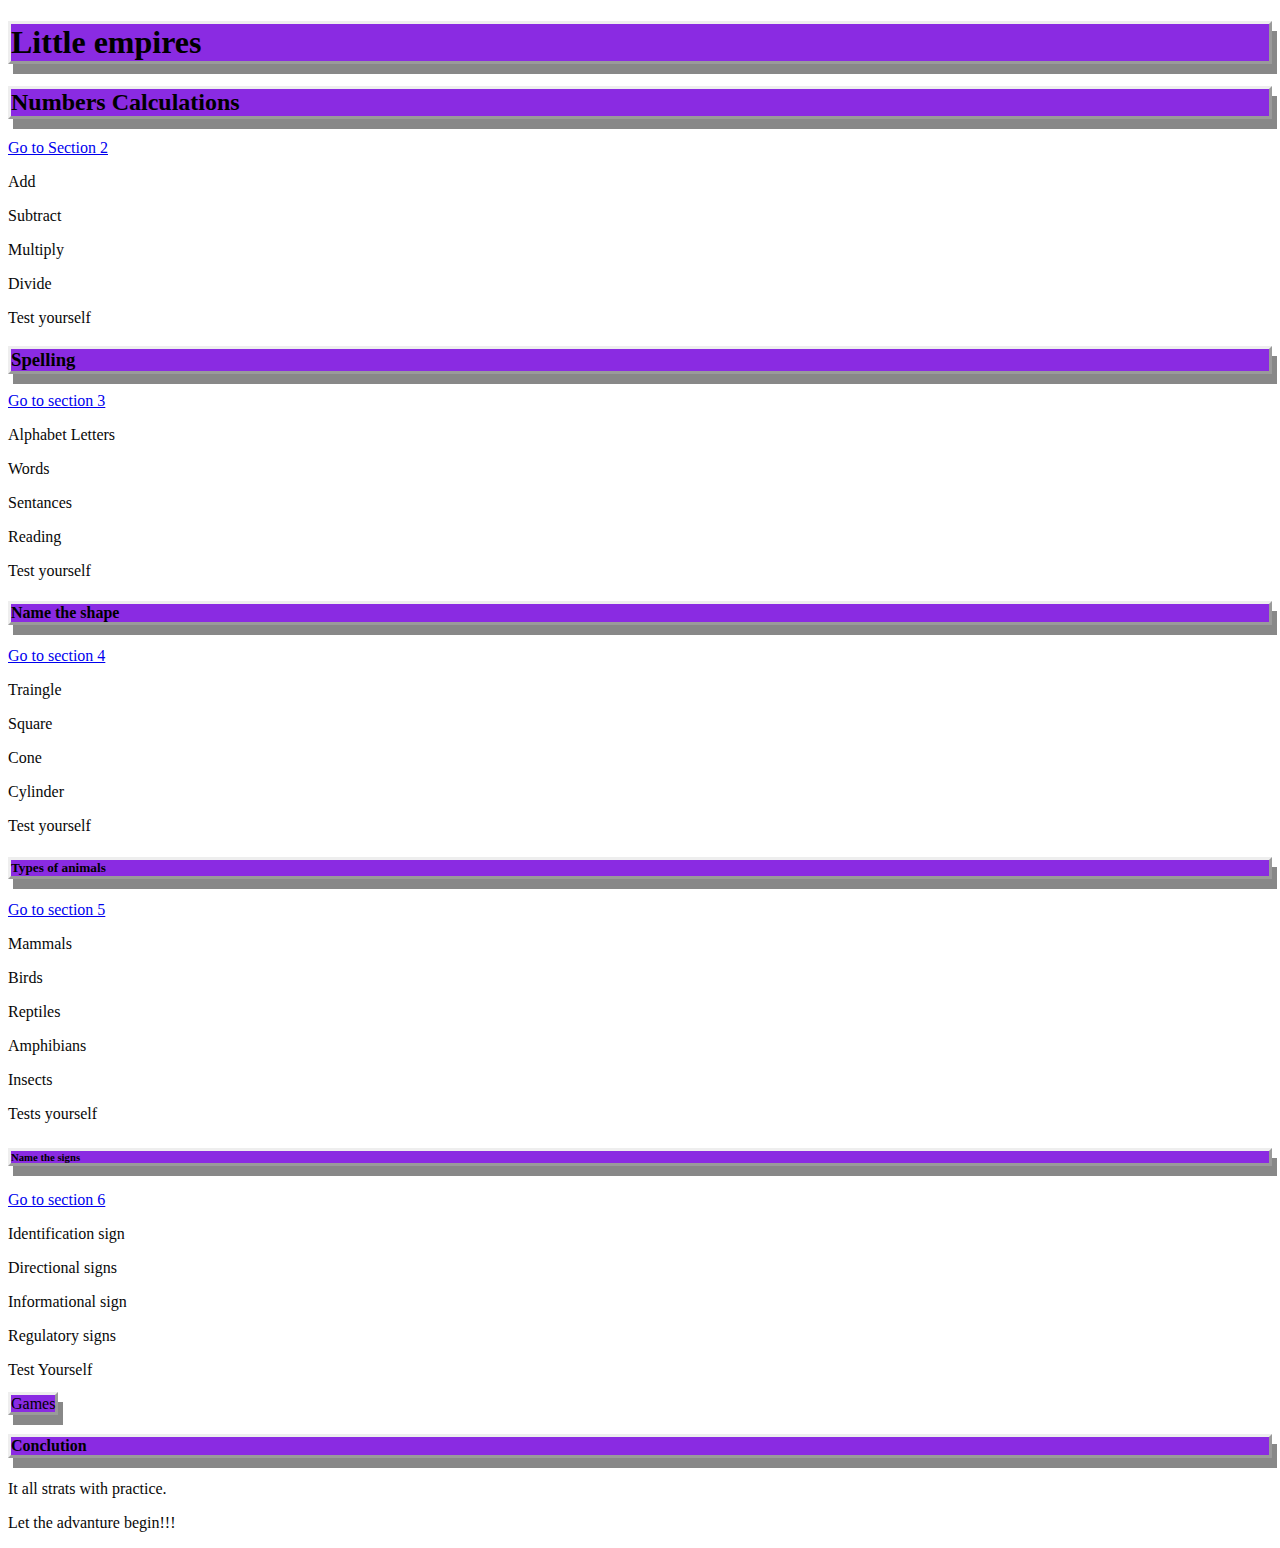
<file: index.html>
<!DOCTYPE html>
<html lang="en">

<head>
    <meta charset="UTF-8">
    <meta http-equiv="X-UA-Compatible" content="IE=edge">
    <meta name="viewport" content="width=device-width, initial-scale=1.0">
    <link rel="stylesheet" href="/style.css">
    <title>Business</title>
</head>

<body>
    <h1 >Little empires</h1>
    
    

    <h2>Numbers Calculations</h2> 
    <a href="numberCal.html">Go to Section 2</a>
    <p>Add</p>
    <p>Subtract</p>
    <p>Multiply</p>
    <p>Divide</p>
    <p>Test yourself</p>

    <h3>Spelling</h3>
    <a href="spelling.html">Go to section 3</a>
    <p>Alphabet Letters</p>
    <p>Words</p>
    <p>Sentances</p>
    <p>Reading</p>
    <p>Test yourself</p>

    <h4>Name the shape</h4>
    <a href="shapes.html">Go to section 4</a>
    <p>Traingle</p>
    <p>Square</p>
    <p>Cone</p>
    <p>Cylinder</p>
    <p>Test yourself</p>

    <h5>Types of animals</h5>
    <a href="Animals.html">Go to section 5</a>
    <p>Mammals</p>
    <p>Birds</p>
    <p>Reptiles</p>
    <p>Amphibians</p>
    <p>Insects</p>
    <p>Tests yourself</p>

    <h6>Name the signs</h6>
    <a href="Signs.html">Go to section 6</a>
    <p>Identification sign</p>
    <p>Directional signs</p>
    <p>Informational sign</p>
    <p>Regulatory signs</p>
    <p>Test Yourself</p>

    <h7>Games</h7>
</body>

<footer>
    <h4>Conclution</h4>
    <p>It all strats with practice.</p>

    <p>Let the advanture begin!!!</p>
</footer>

</html>
</file>
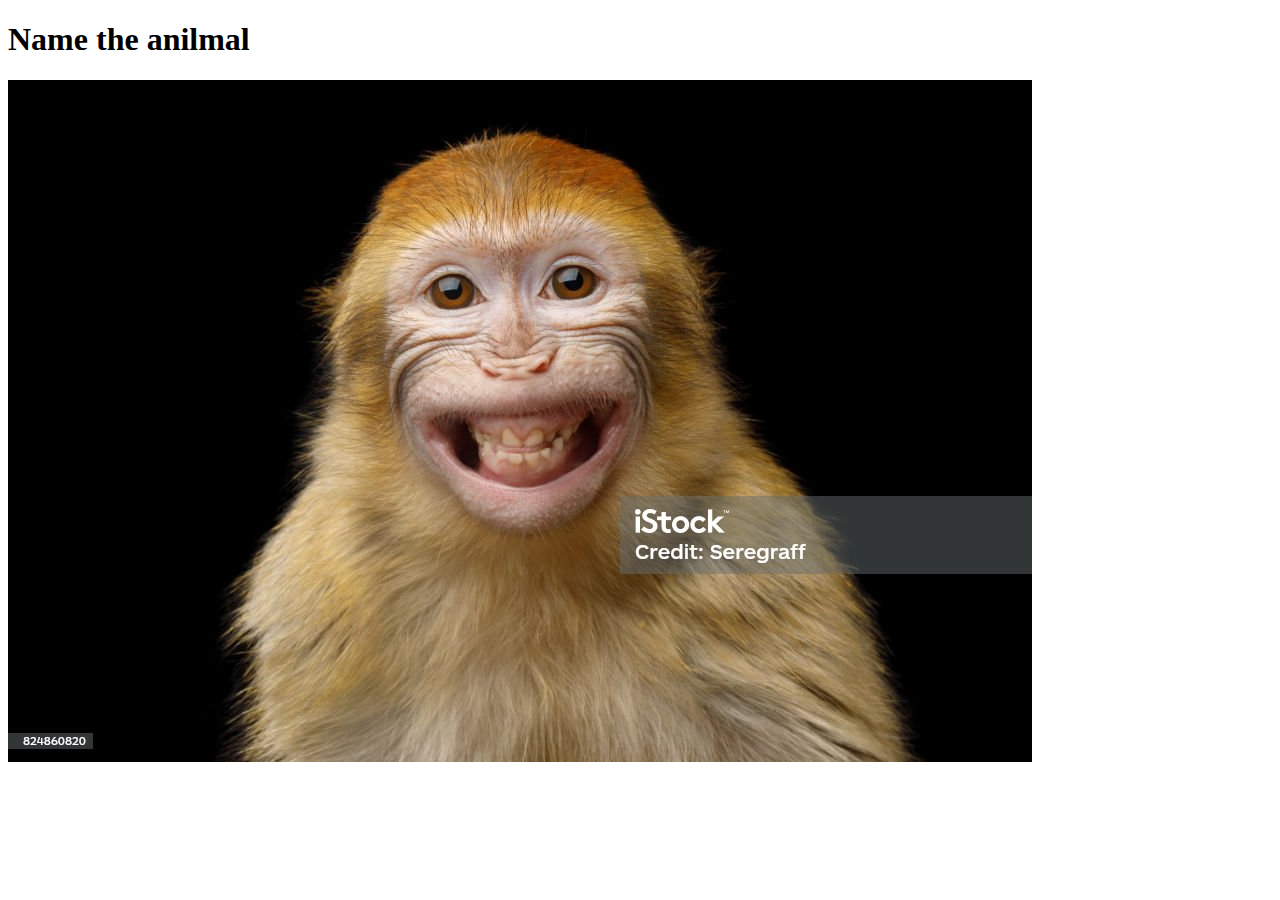
<file: animals.html>
<!DOCTYPE html>
<html lang="en">
<head>
    <meta charset="UTF-8">
    <meta http-equiv="X-UA-Compatible" content="IE=edge">
    <meta name="viewport" content="width=device-width, initial-scale=1.0">
    <title>Document</title>
</head>
<body>
  <h1>Name the anilmal</h1>
</body>
</html>
<div class="animals">
    <form action="">
<img class="img"  src="./images/istockphoto-824860820-1024x1024.jpg" alt=""/>
<img class="img" scr="./images/images (5).jpg" alt=""/>
</form>
</div>
</file>
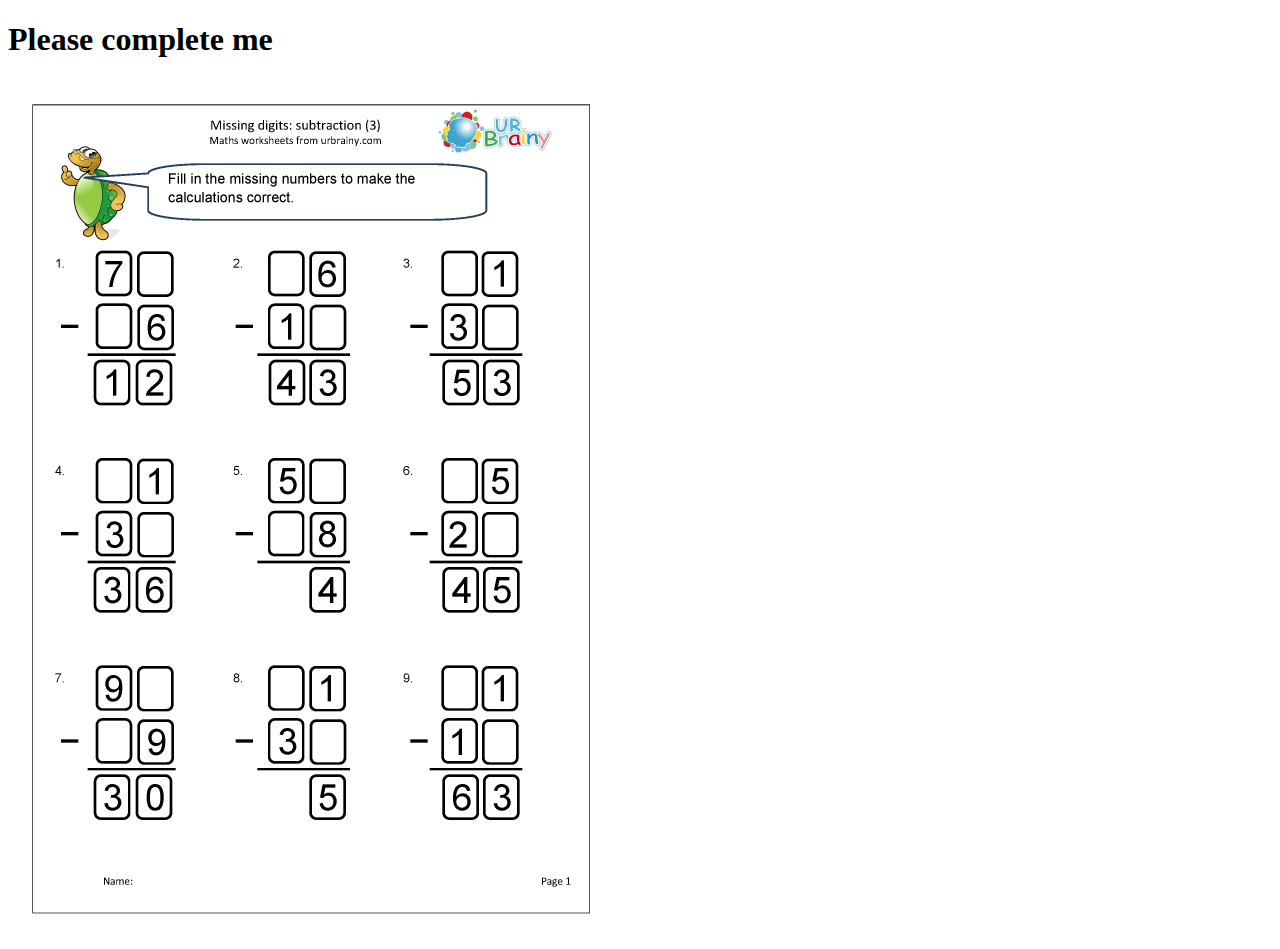
<file: numberCal.html>
<!DOCTYPE html>
<html lang="en">
<head>
    <meta charset="UTF-8">
    <meta http-equiv="X-UA-Compatible" content="IE=edge">
    <meta name="viewport" content="width=device-width, initial-scale=1.0">
    <title>Document</title>
</head>
<body>
    <h1>Please complete me</h1>
</body>
</html>
<div class="numbers">
<img class="img" src="./images/4108_1.png" alt=""/>
<img class="img" scr="images\starterNegativesCalculations.png" alt=""/>
<img class="img" scr="images\make-it-true-worksheet-preview.pdf" alt=""/>
</div>
</file>
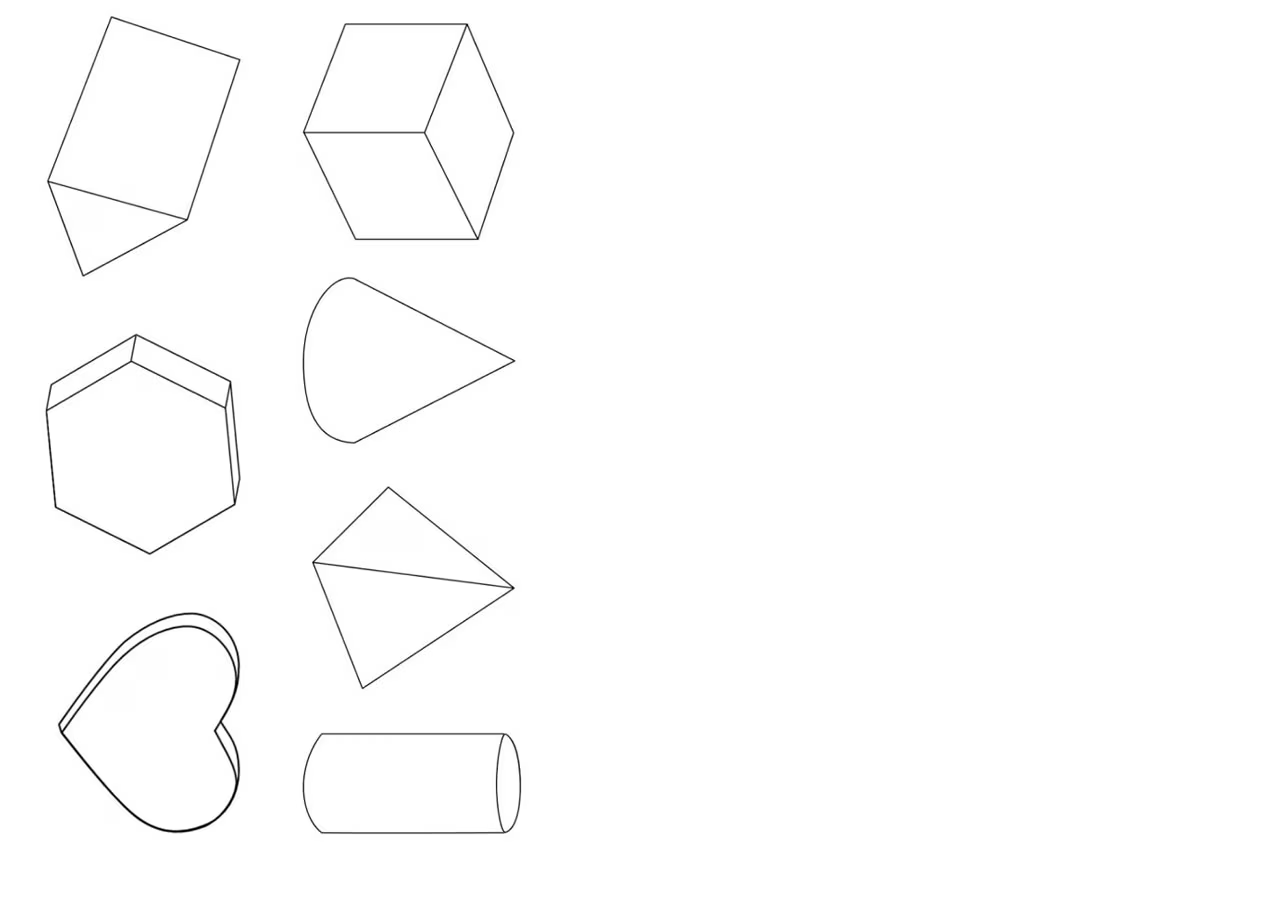
<file: shapes.html>
<!DOCTYPE html>
<html lang="en">
<head>
    <meta charset="UTF-8">
    <meta http-equiv="X-UA-Compatible" content="IE=edge">
    <meta name="viewport" content="width=device-width, initial-scale=1.0">
    <title>Document</title>
</head>
<body>
  <head>
    <form>
        <img class="img" src="images\The-top-10-shapes-coloring-pages-5-a4.avif" alt="">

</form>

</body>
</html>
</file>
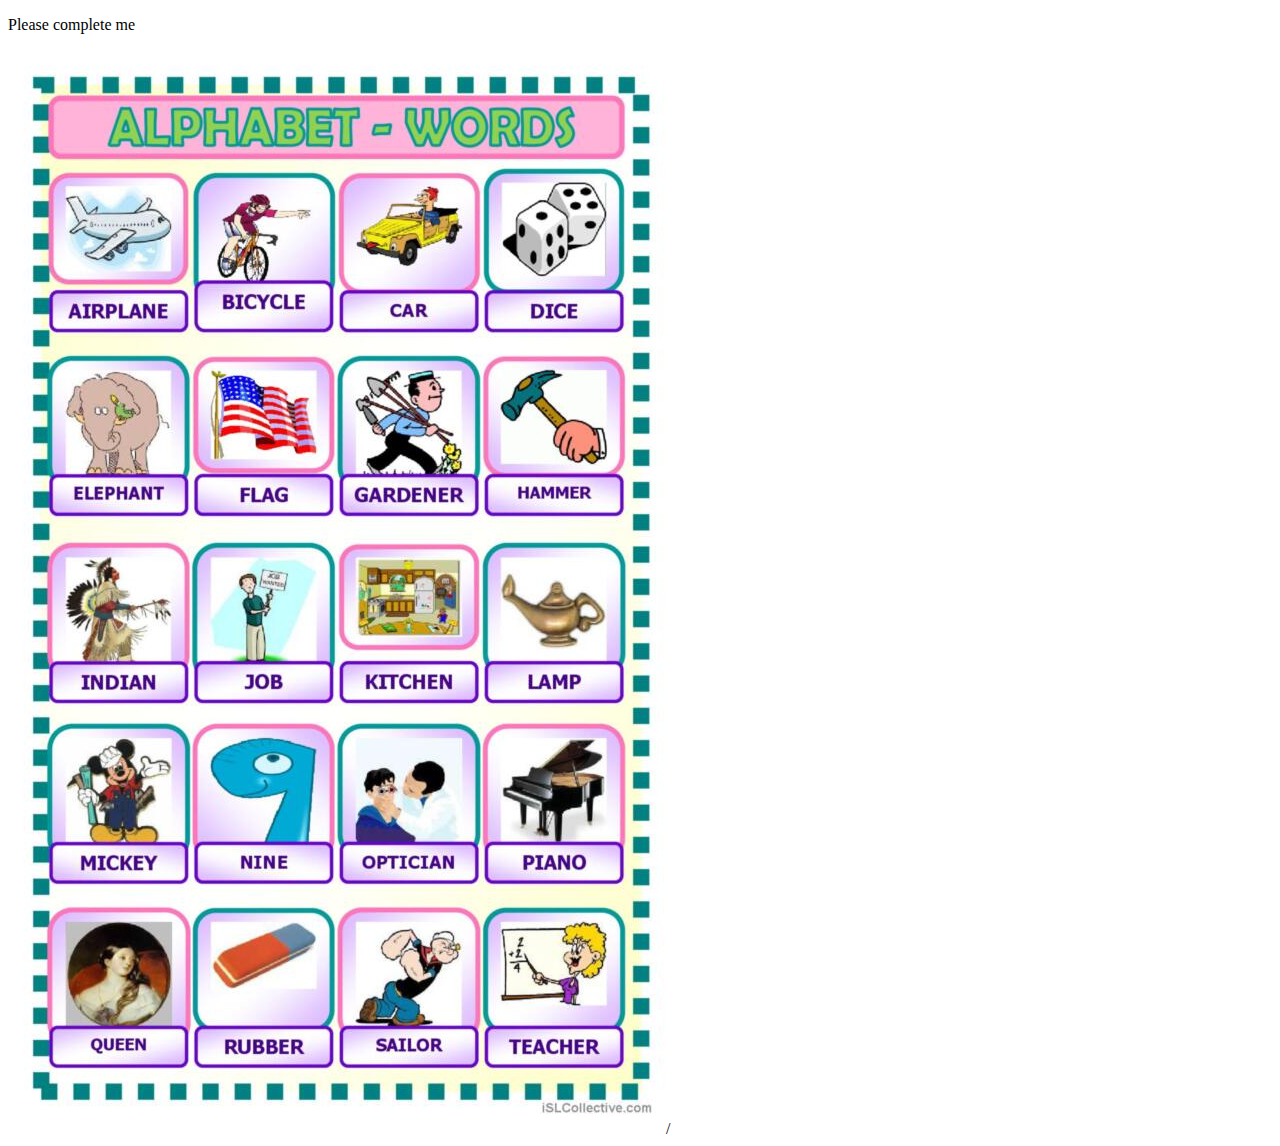
<file: spelling.html>
<!DOCTYPE html>
<html lang="en">
<head>
    <meta charset="UTF-8">
    <meta http-equiv="X-UA-Compatible" content="IE=edge">
    <meta name="viewport" content="width=device-width, initial-scale=1.0">
    <title>Document</title>
</head>
<body>
 <p>Please complete me</p>   
</body>
</html>
<div class="spelling">
    <img class="img" src="images\alphabet-words-activities-promoting-classroom-dynamics-group-form_15186_1.jpg" alt="">/
</div>
</file>
<file: style.css>
p {
  color: rgb(8, 8, 8);
  
}

h1,
h2,
h3,
h4,
h5,
h6,
h7 {
  box-shadow: 5px 10px #888888;
  background-color: blueviolet;


    
    border-style: outset;}
  

  p1 {
    font-size: 40;
  

    
    font-family: "Times New Roman", Times, serif;
  }
  img {
    width: 200px;
    height: 200px;
  }
</file>
